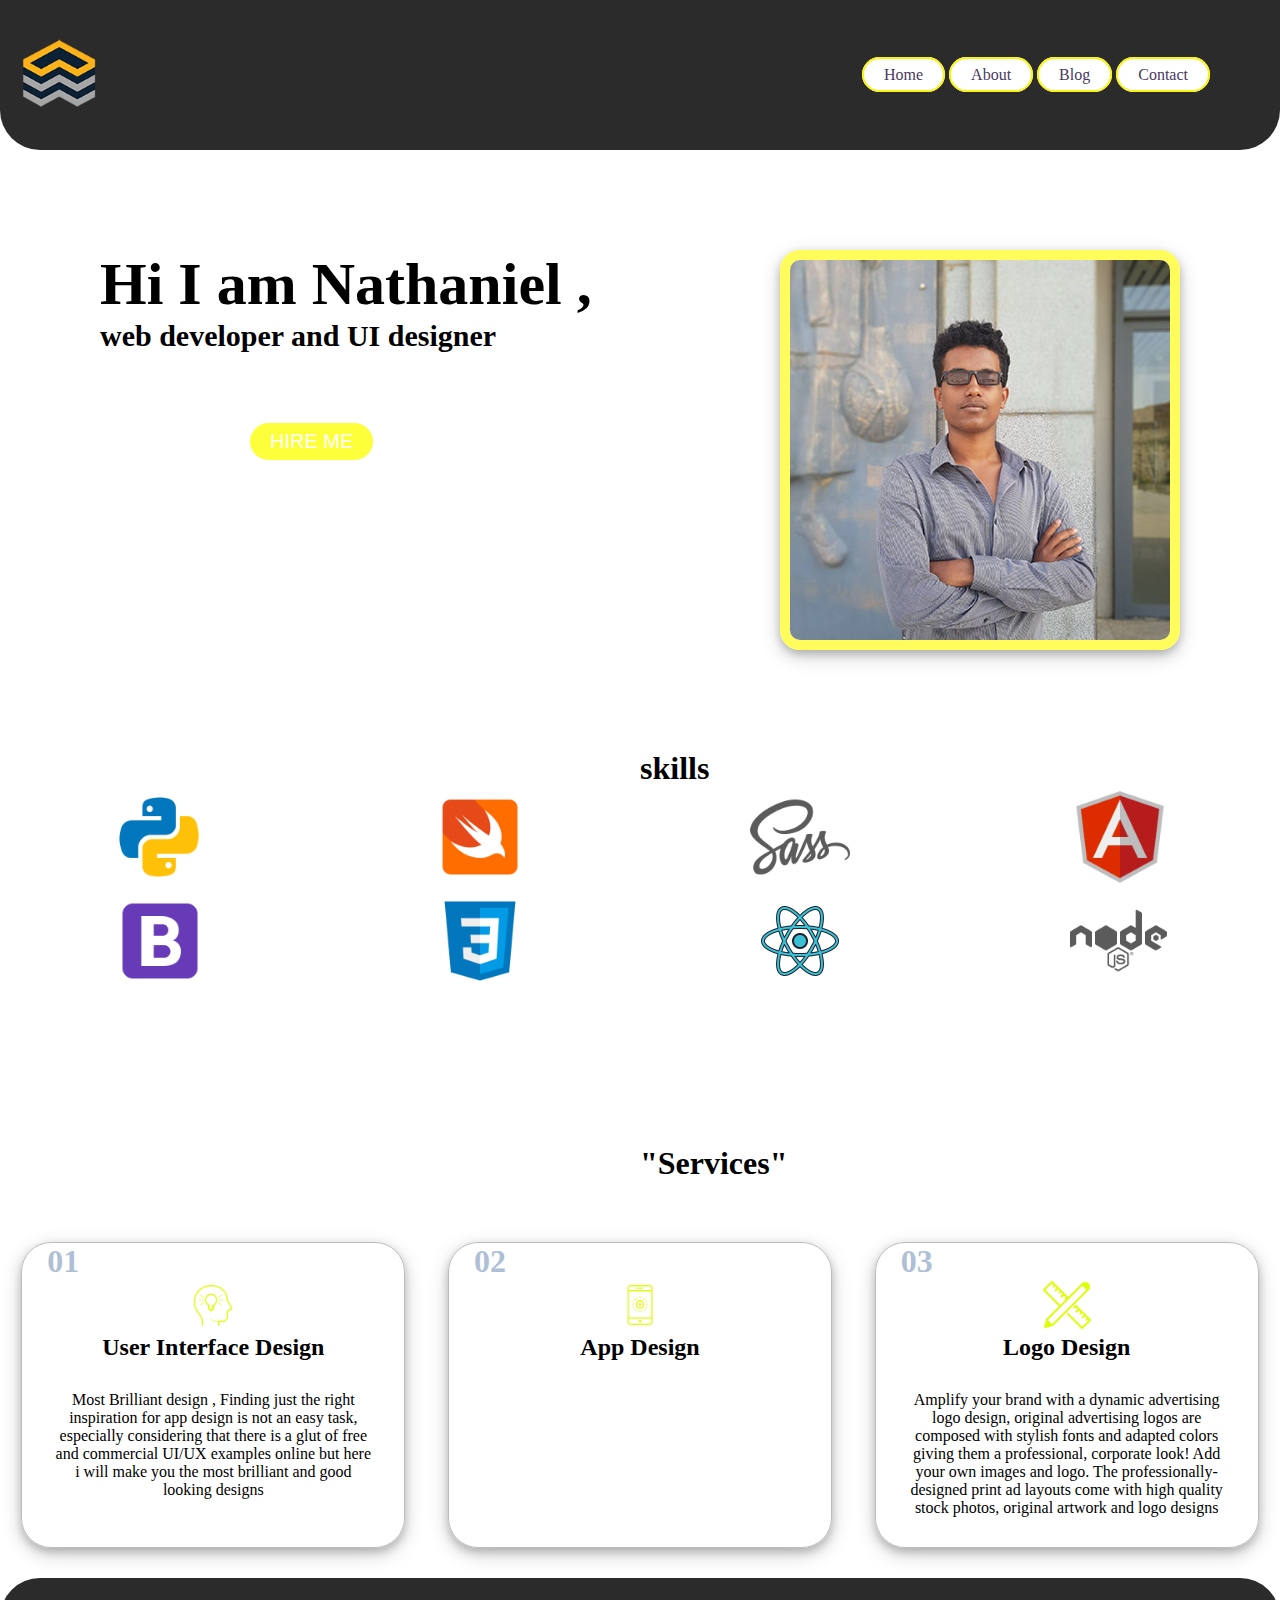
<file: index.html>
<!DOCTYPE html>
<html lang="en">

<head>
    <meta charset="UTF-8">
    <meta name="viewport" content="width=device-width, initial-scale=1.0">
    <title>Portfolio</title>
    <link rel="stylesheet" href="style.css">
    <link rel="shortcut icon" href="images/logo3.ico" type="image/x-icon">
</head>

<body>
    <header>
        <div>
            <a href="index.html"><img src="images/logo3.png" alt="home page logo"></a>
        </div>
        <nav>
            <a href="index.html">Home</a>
            <a href="#">About</a>
            <a href="#">Blog</a>
            <a href="contact.html">Contact</a>
        </nav>

    </header>
    <div class="body">

        <div class="card0">
            <H1> Hi I am Nathaniel ,</H1>
            <h2> web developer and UI designer</h2>
            <a href="contact.html"><button>HIRE ME</button></a>
        </div>
        <div class="portrait">
            <img src="images/portrait.png" alt="self portrait ">
        </div>
    </div>
    <div class="text">
        <h1>skills</h1>
    </div>
    <div class="skills">
        <div class="python">
            <img src="images/pythn.png" alt="">
        </div>
        <div class="swift">

            <img src="images/swift.png" alt="">
        </div>
        <div class="sass">
            <img src="images/sass.png" alt="">
        </div>
        <div class="angular">
            <img src="images/angular.png" alt="">
        </div>
    </div>
    <div class="skills2">
        <div class="bootstrap">
            <img src="images/bootstrap.png" alt="">
        </div>
        <div class="css">
            <img src="images/css.png" alt="">
        </div>
        <div class="react">
            <img src="images/react.png" alt="">
        </div>
        <div class="node">
            <img src="images/nodejs.png" alt="">
        </div>
    </div>

    <div class="services">
        <h1>"Services"</h1>
    </div>
    <div class="container">
        <div class="card1">
            <h1>01</h1>
            <img src="images/creative.png" alt="creative logo">
            <h2>User Interface Design</h1>
                <p>Most Brilliant design , Finding just the right inspiration for app design is not an easy task,
                    especially considering that there is a glut of free and commercial UI/UX examples online but here i
                    will make you the most brilliant and good looking designs </p>


        </div>
        <div class="card2">
            <h1>02</h1>
            <img src="images/app.png" alt="app logo ">
            <h2>App Design</h1>


        </div>
        <div class="card3">
            <h1>03</h1>
            <img src="images/logo design.png" alt="logo design">
            <h2>Logo Design</h1>
                <p>Amplify your brand with a dynamic advertising logo design, original advertising logos are composed
                    with stylish fonts and adapted colors giving them a professional, corporate look! Add your own
                    images and logo. The professionally-designed print ad layouts come with high quality stock photos,
                    original artwork and logo designs</p>


        </div>
    </div>
    <footer>
        
    </footer>
</body>

</html>
</file>
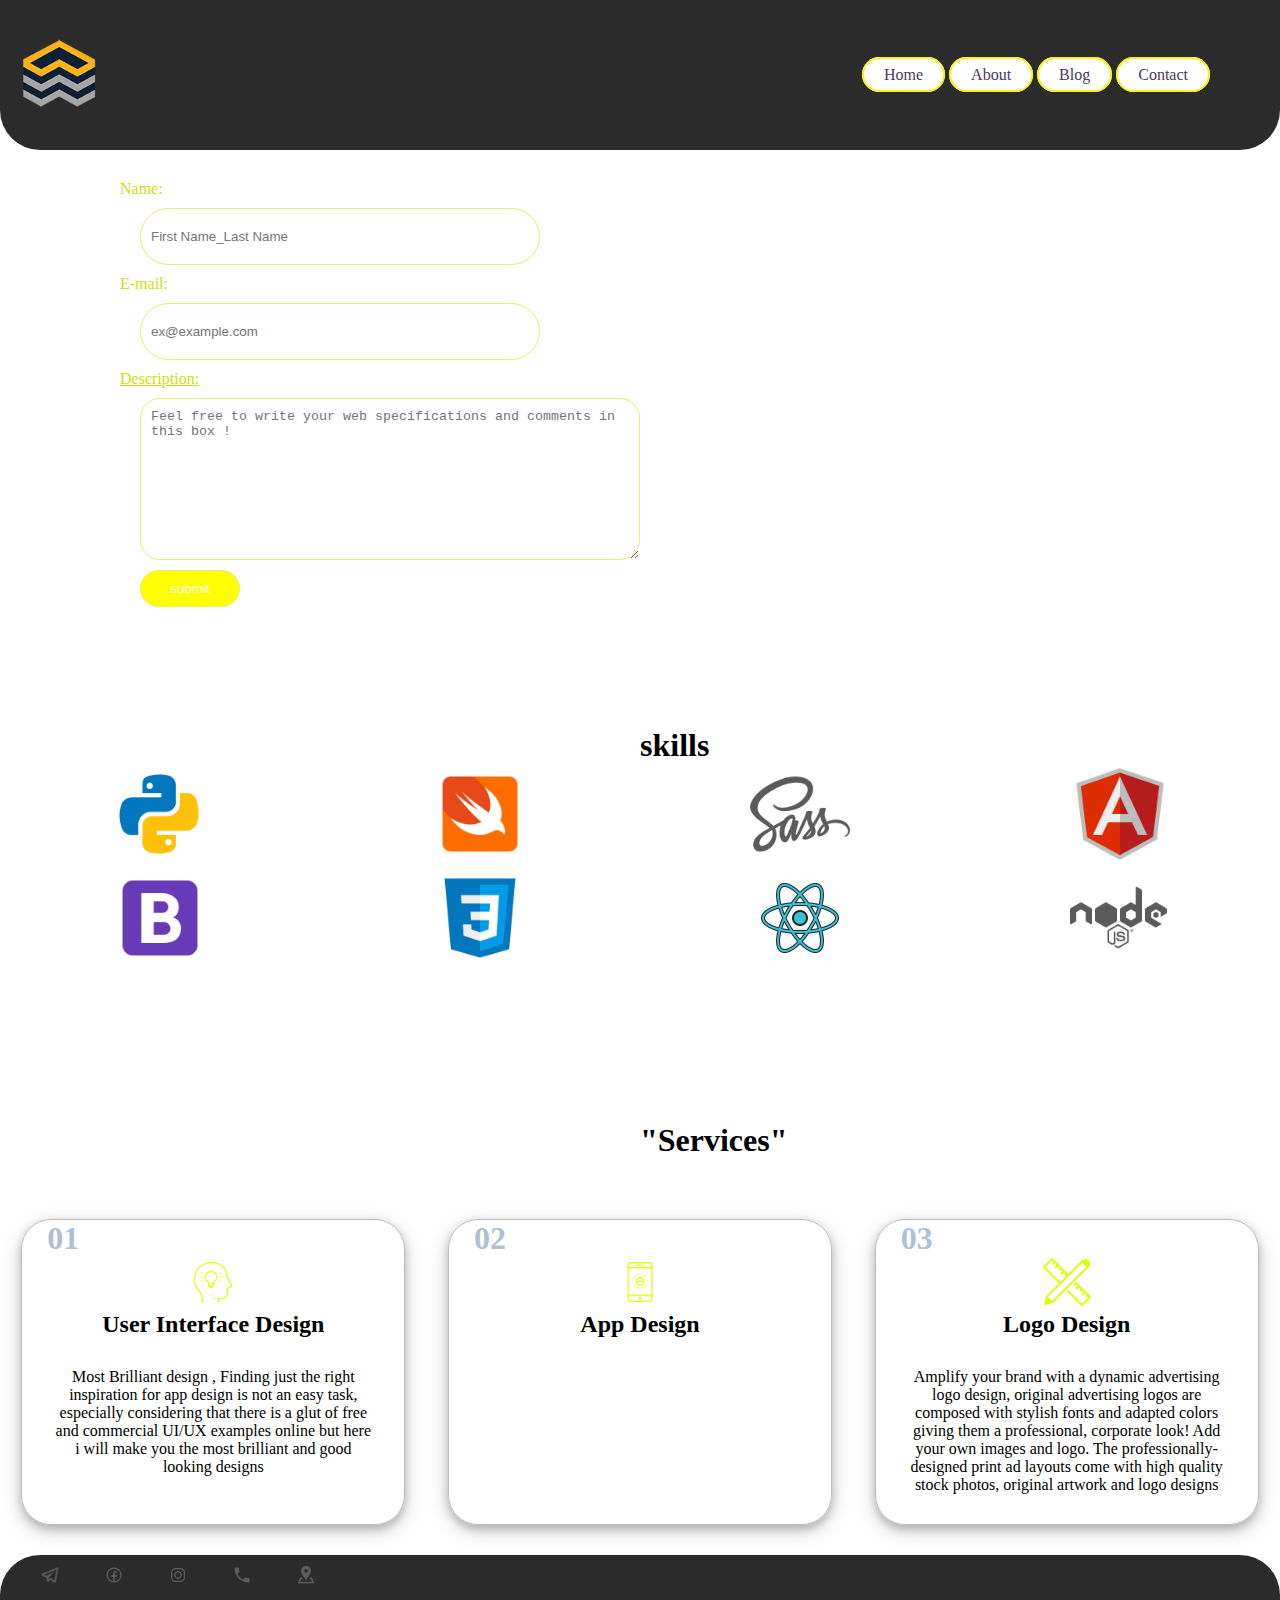
<file: contact.html>
<!DOCTYPE html>
<html lang="en">

<head>
    <meta charset="UTF-8">
    <meta name="viewport" content="width=device-width, initial-scale=1.0">
    <title>contact me</title>
    <link rel="stylesheet" href="style.css">
    <link rel="shortcut icon" type="image/x-icon" href="images/logo3.ico" />
      
</head>

<body>
    <header>
        <div>
            <a href="index.html"><img src="images/logo3.png" alt="home page logo"></a>
        </div>
        <nav>
            <a href="index.html">Home</a>
            <a href="#">About</a>
            <a href="#">Blog</a>
            <a href="contact.html">Contact</a>
        </nav>

    </header>

    <form action="#" method="post">
        <div class="wrapper">
        <label for="name">Name:</label>
        <input type="text"  id="name" placeholder="First Name_Last Name">
        <label for="email">E-mail:</label>
        <input type="text" id="email" placeholder="ex@example.com">
        <label for="message"><ins>Description:</ins></label>
        <textarea name="message" id="message" cols="30" rows="10" placeholder="Feel free to write your web specifications and comments in this box !"></textarea>
        <input type="submit" value="submit" id="submit">
    </div>
        
    </form>    
    
    
    

        
    <div class="text">
        <h1>skills</h1>
    </div> 
    <div class="skills">
        <div class="python">
            <img src="images/pythn.png" alt="">
        </div>
        <div class="swift">
            
            <img src="images/swift.png" alt="">
        </div>
        <div class="sass">
            <img src="images/sass.png" alt="">
        </div>
        <div class="angular">
            <img src="images/angular.png" alt="">
        </div>
    </div>
    <div class="skills2">
        <div class="bootstrap">
            <img src="images/bootstrap.png" alt="">
        </div>
        <div class="css">
            <img src="images/css.png" alt="">
        </div>
        <div class="react">
            <img src="images/react.png" alt="">
        </div>
        <div class="node">
            <img src="images/nodejs.png" alt="">
        </div>
    </div>
    
    <div class="services">
        <h1>"Services"</h1>
    </div>
    <div class="container">
        <div class="card1">
            <h1>01</h1>
            <img src="images/creative.png" alt="creative logo">
            <h2>User Interface Design</h1>
                <p>Most Brilliant design , Finding just the right inspiration for app design is not an easy task,
                    especially considering that there is a glut of free and commercial UI/UX examples online but here i
                    will make you the most brilliant and good looking designs </p>


        </div>
        <div class="card2">
            <h1>02</h1>
            <img src="images/app.png" alt="app logo ">
            <h2>App Design</h1>


        </div>
        <div class="card3">
            <h1>03</h1>
            <img src="images/logo design.png" alt="logo design">
            <h2>Logo Design</h1>
                <p>Amplify your brand with a dynamic advertising logo design, original advertising logos are composed
                    with stylish fonts and adapted colors giving them a professional, corporate look! Add your own
                    images and logo. The professionally-designed print ad layouts come with high quality stock photos,
                    original artwork and logo designs</p>
                            

        </div>
                                
    </div>
    <footer>
        <img src="images/footer/telegram.png" alt="">
        <img src="images/footer/facebook.png" alt="">
        <img src="images/footer/instagram.png" alt="">
        <img src="images/footer/phone.png" alt="">
        <img src="images/footer/location.png" alt="">
    </footer>
</body>

</html>
</file>
<file: style.css>
* {
  margin: 0;
  padding: 0;
  box-sizing: border-box;
}
header{
    width: 100%;
    height:150px;
    background-color: rgb(44, 43, 43); 
    display: flex;
    justify-content: space-between;
    align-items: center;
    border-radius: 0px 0px 40px 40px;
    
    
}
header img{
    width:80px ;
    height: 70px;
    margin-left: 20px;   
}
nav{
     
    margin-right: 70px;  
    
}
nav a {
    text-decoration: none;
    color: rgb(73, 57, 94);
    font-size: 16px;
    border: 2.5px solid rgb(248, 244, 11);
    border-radius: 30px;
    background-color: white;
    padding: 7px 20px 7px 20px;

}

nav a:hover{
    background-color: rgb(252, 255, 57);
}
.body{
    margin-top: 100px;
    display: flex;
    justify-content: space-between;
}
.portrait{
    margin: 0px 100px 0px 0px; 
    width: 400px;
    height: 400px;
    border: 10px rgb(255, 252, 92) solid;
    border-radius: 20px;
    overflow: hidden;
    box-shadow: 0 4px 8px 0 rgba(0, 0, 0, 0.2), 0 6px 20px 0 rgba(0, 0, 0, 0.19);
    
}
.body h1{
    font-size:60px;
}
.body h2{
    font-size: 30px;
    margin: 0px 40px 0px 0px 40px;
}
.card0{
    margin-left: 100px;
}
.card0 button{
   font-size: 20px;
   border: none;
   color: white;
   background-color:rgb(252, 255, 57);
   border-radius: 30px;
   margin: 70px 0px 0px 150px;
   padding: 7px 20px 7px 20px;
}
.card0 button:hover{
    background-color: white;
    color: yellow;
    border: 3px yellow solid;
}
.services{
    margin-left: 50%;
    margin-top: 150px;
}
.container{
    margin-top: 60px;
    display:flex;
    justify-content: space-around;
    text-align: center;
}
.card1 , .card2 , .card3 {
    
    box-sizing: border-box;
    box-shadow: 0 4px 8px 0 rgba(0, 0, 0, 0.2), 0 6px 20px 0 rgba(0, 0, 0, 0.19);
    border: .3px solid rgb(189, 187, 187);
    width: 30%;
    border-radius: 30px;  
}
.container img{
    width: 50px;
    height: 50px;
}
.container h1{
    margin-left: -300px;
    color: rgb(175, 191, 214);
}
.container p{
    padding: 30px;
}
.skills , .skills2{
    display: flex;
    justify-content: space-around;
}
.skills img {
    width: 100px;
    height: 100px;
    box-sizing: border-box;
}
.skills2 img{
    width: 100px;
    height: 100px;
}
.text h1{
    margin-left: 50%;
    margin-top: 100px;
}
.wrapper{
    border-radius: 30px;
    padding:20px;
    margin-left: 100px;
    
}
.wrapper label , textarea {
    display: block;
    margin: 10px 0px 10px 0px;
    box-sizing: border-box;
}
.wrapper label{
    color: rgb(203, 224, 9);
    text-shadow:45deg rgb(44, 43, 43);
}
.wrapper input{
    box-sizing: border-box;
    border: 1px solid rgb(235, 235, 106);
    border-radius: 30px;
    /* padding: 20px 200px 20px 10px; */
    margin-left: 20px;
    padding: 20px 0px 20px 10px;
    width: 400px;   
}
#message{
    border: 1px solid rgb(235, 235, 106);
    border-radius: 20px;
    margin-left: 20px;
    padding: 10px 0px 0px 10px;
    width: 500px;

}
#submit{
    width: 100px;
    padding: 10px 0px 10px 0px;
    background-color: yellow;
    color: white;
}
#submit:hover{
    width: 150px;
    background-color: white;
    border: 2px solid yellow;
    color: yellow;
    font-size: 20px;
}
footer{
    background-color:rgb(44, 43, 43) ;
    min-height: 150px;
    margin-top: 30px;
    border-radius: 40px 40px 0px 0px;
}
footer img{
    width: 20px;
    height: 20px;
    margin: 10px 0px 10px 40px;
    /* padding-top: 10px; */
}
</file>
